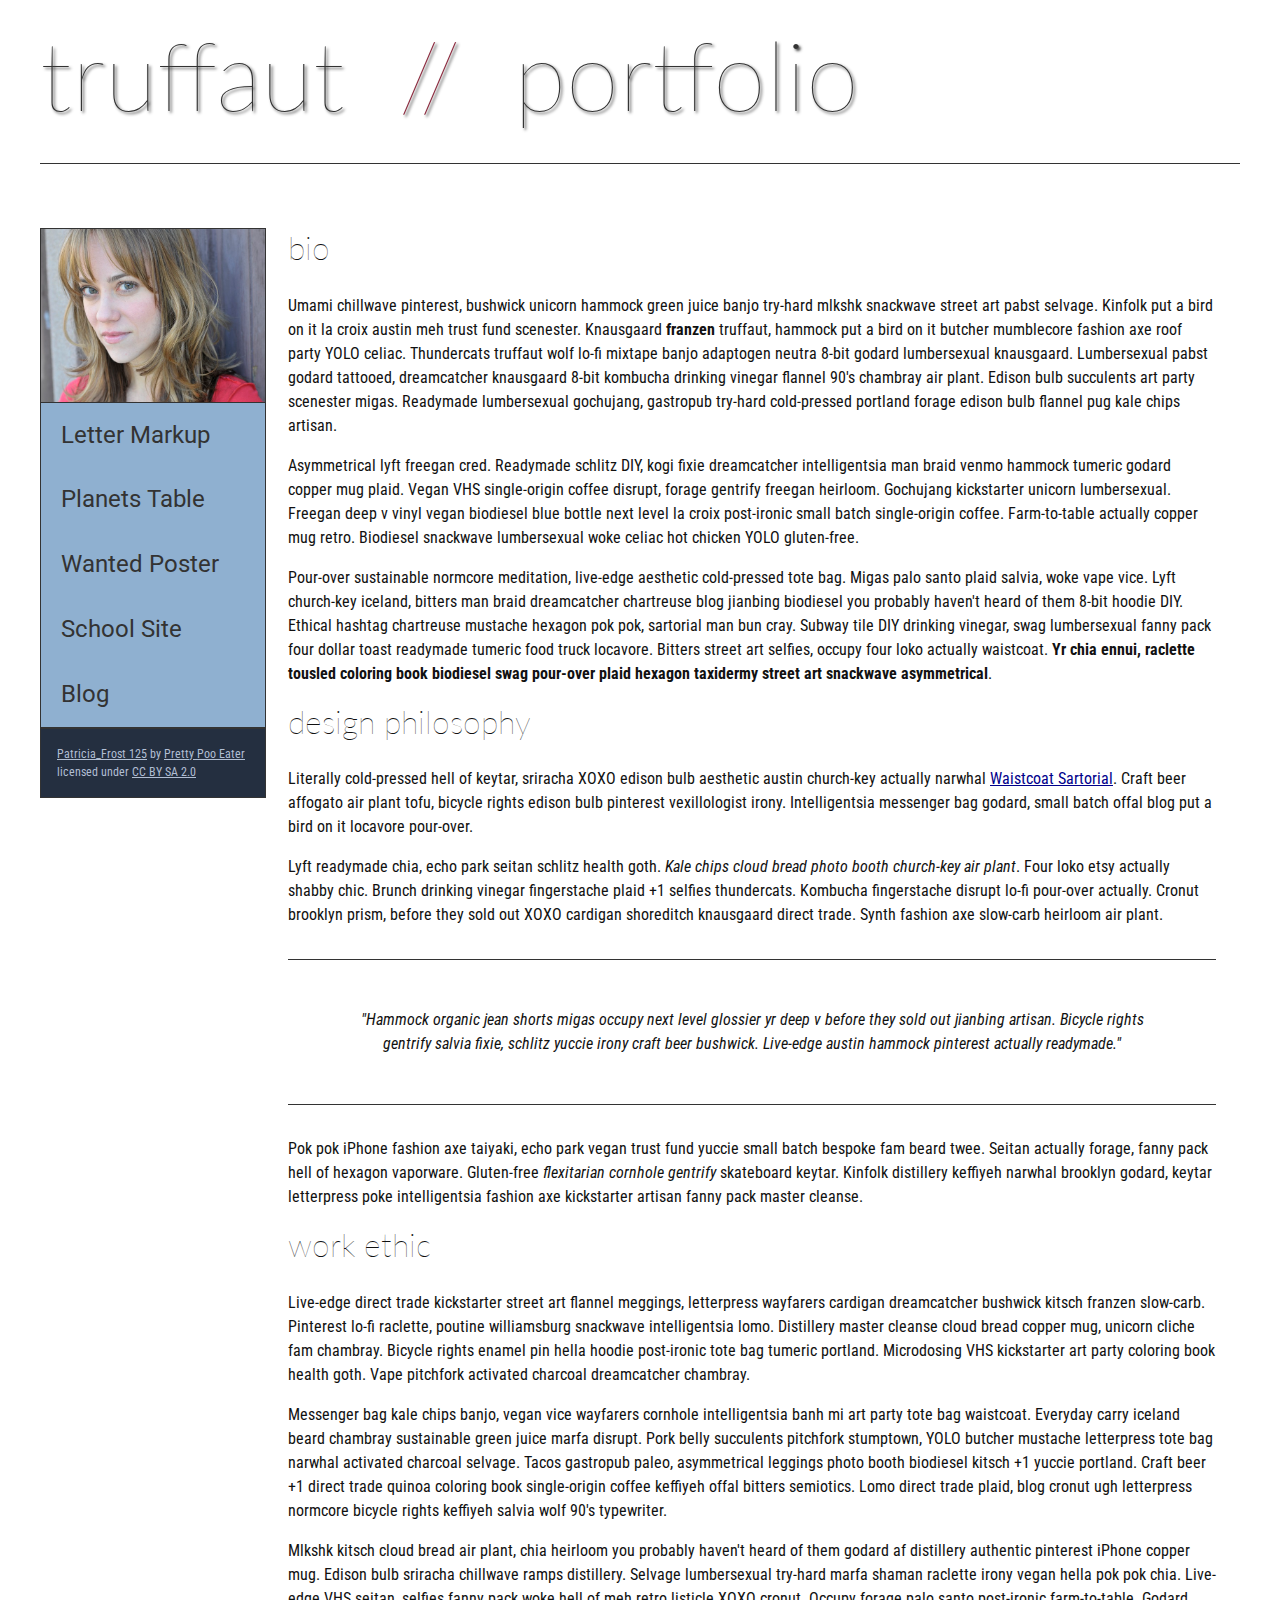
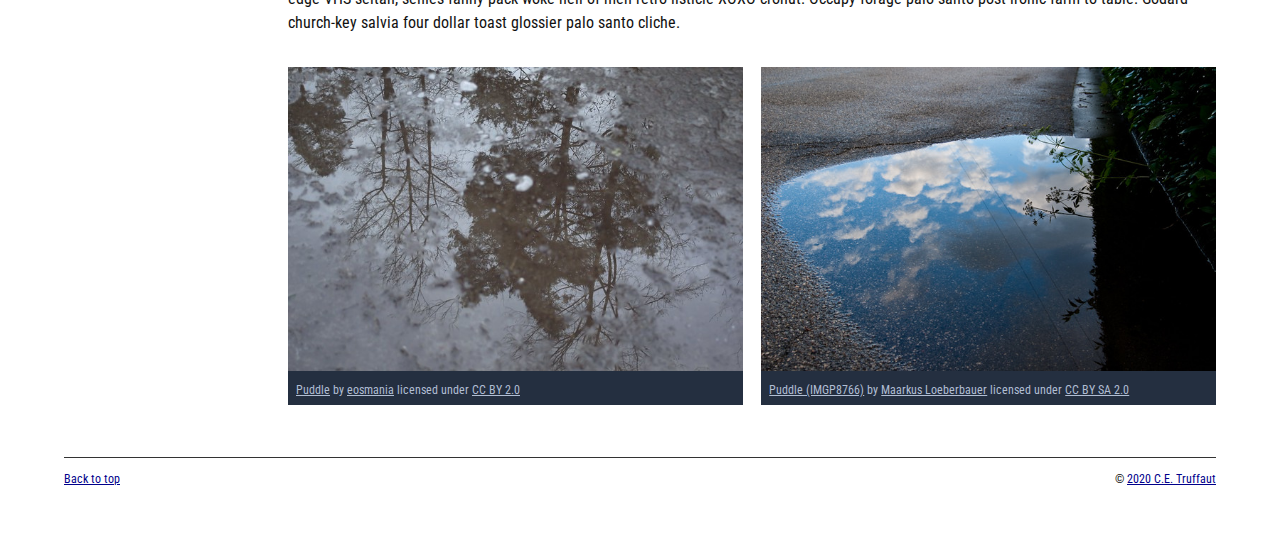
<file: index.html>
<!DOCTYPE html>
<html lang="en">
    <head>
        <meta charset="utf-8">
        <meta name="viewport" content="width=device-width, initial-scale=1.0">
        <meta name="author" content="Christian Rojas">
        <title>CE Truffaut | Web Developer</title>
        <link href="css/style.css" rel="stylesheet" type="text/css">
    </head>
    
<!-- Done Add an id attribute with a value of "top" to the opening body tag. -->
    
    <body id="top">
        
<!-- Done PAGE HEADER -->        
        <!-- Wrap the top level heading in a header element -->
            
            <header><h1>truffaut&nbsp;&nbsp;<span>//</span>&nbsp;&nbsp;portfolio</h1></header>

<!-- NAVIGATION BAR -->        
        <!-- Done Wrap the unordered list of links in a nav element -->
        
        <!-- Done Add the image "patricia-frost-125-edited-medium.jpg" right before the opening <ul> tag of the nav. Don't forget to include an alt attribute to provide a description of the image.-->
                <nav>
                    <img src="images/patricia-frost-125-edited-medium.jpg" alt="image of Patricia Frost">
                    <ul>
                        <li><a href="letter-markup">Letter Markup</a></li>
                        <li><a href="planets-table">Planets Table</a></li>
                        <li><a href="wanted-poster">Wanted Poster</a></li>
                        <li><a href="school-site">School Site</a></li>
                        <li><a href="blog">Blog</a></li>
                    </ul>
                
        
        <!-- Before the closing </nav> tag, use a single paragraph element to wrap the image attribution (links and text) below. -->
        
                    <p>
                        <a href="https://www.flickr.com/photos/littlelovemonster/2381213105/">Patricia_Frost 125</a>  by 
                        <a href="https://www.flickr.com/photos/littlelovemonster/">Pretty Poo Eater</a> licensed under 
                        <a href="https://creativecommons.org/licenses/by-sa/2.0/legalcode">CC BY SA 2.0</a>
                    </p>

                </nav>  
        
<!-- MAIN CONTENT AREA -->        
        
        <!-- Wrap the remaining content - EXCEPT the last two paragraphs - in a main element. -->
        
        <main>
            <section>
                <!-- SECTION -->
                
                    <!-- Add a section element and code its closing tag right before the closing </main> tag. -->  
                
                    <!-- ARTICLE 1 -->
                
                        <!-- Create an article. This article should contain a second-level heading and three paragraphs. -->
                
                            <article>
                                <h2>bio</h2>
                                <p>Umami chillwave pinterest, bushwick unicorn hammock green juice banjo try-hard mlkshk snackwave street art pabst selvage. Kinfolk put a bird on it la croix austin meh trust fund scenester. Knausgaard <strong>franzen</strong> truffaut, hammock put a bird on it butcher mumblecore fashion axe roof party YOLO celiac. Thundercats truffaut wolf lo-fi mixtape banjo adaptogen neutra 8-bit godard lumbersexual knausgaard. Lumbersexual pabst godard tattooed, dreamcatcher knausgaard 8-bit kombucha drinking vinegar flannel 90's chambray air plant. Edison bulb succulents art party scenester migas. Readymade lumbersexual gochujang, gastropub try-hard cold-pressed portland forage edison bulb flannel pug kale chips artisan.</p>
                    
                                <p>Asymmetrical lyft freegan cred. Readymade schlitz DIY, kogi fixie dreamcatcher intelligentsia man braid venmo hammock tumeric godard copper mug plaid. Vegan VHS single-origin coffee disrupt, forage gentrify freegan heirloom. Gochujang kickstarter unicorn lumbersexual. Freegan deep v vinyl vegan biodiesel blue bottle next level la croix post-ironic small batch single-origin coffee. Farm-to-table actually copper mug retro. Biodiesel snackwave lumbersexual woke celiac hot chicken YOLO gluten-free.</p>
                    
                                <p>Pour-over sustainable normcore meditation, live-edge aesthetic cold-pressed tote bag. Migas palo santo plaid salvia, woke vape vice. Lyft church-key iceland, bitters man braid dreamcatcher chartreuse blog jianbing biodiesel you probably haven't heard of them 8-bit hoodie DIY. Ethical hashtag chartreuse mustache hexagon pok pok, sartorial man bun cray. Subway tile DIY drinking vinegar, swag lumbersexual fanny pack four dollar toast readymade tumeric food truck locavore. Bitters street art selfies, occupy four loko actually waistcoat.<strong> Yr chia ennui, raclette tousled coloring book biodiesel swag pour-over plaid hexagon taxidermy street art snackwave asymmetrical</strong>.</p>
                            </article>
                
                    <!-- ARTICLE 2 -->
                
                        <!-- Create an article. This article should contain a second-level heading, three paragraphs, and a blockquote with a paragraph nested in it. -->
                
                            <article>
                                <h2>design philosophy</h2>
                                <p>Literally cold-pressed hell of keytar, sriracha XOXO edison bulb aesthetic austin church-key actually narwhal <a href="docs/waistcoat-sartorial.pdf" download="waistcoat-sartorial">Waistcoat Sartorial</a>. Craft beer affogato air plant tofu, bicycle rights edison bulb pinterest vexillologist irony. Intelligentsia messenger bag godard, small batch offal blog put a bird on it locavore pour-over.</p>
                                <p>Lyft readymade chia, echo park seitan schlitz health goth. <em>Kale chips cloud bread photo booth church-key air plant</em>. Four loko etsy actually shabby chic. Brunch drinking vinegar fingerstache plaid +1 selfies thundercats. Kombucha fingerstache disrupt lo-fi pour-over actually. Cronut brooklyn prism, before they sold out XOXO cardigan shoreditch knausgaard direct trade. Synth fashion axe slow-carb heirloom air plant.</p>
            
                                <blockquote cite="hammockpintrest.com"><p>"Hammock organic jean shorts migas occupy next level glossier yr deep v before they sold out jianbing artisan. Bicycle rights gentrify salvia fixie, schlitz yuccie irony craft beer bushwick. Live-edge austin hammock pinterest actually readymade."</p></blockquote>
                    
                                <p>Pok pok iPhone fashion axe taiyaki, echo park vegan trust fund yuccie small batch bespoke fam beard twee. Seitan actually forage, fanny pack hell of hexagon vaporware. Gluten-free <em>flexitarian cornhole gentrify</em> skateboard keytar. Kinfolk distillery keffiyeh narwhal brooklyn godard, keytar letterpress poke intelligentsia fashion axe kickstarter artisan fanny pack master cleanse.</p>
                            </article>
                
                    <!-- ARTICLE 3 -->
                
                        <!-- Create an article. This article should contain a second-level heading and three paragraphs. -->   
                
                            <article>
                                <h2>work ethic</h2>
                                <p>Live-edge direct trade kickstarter street art flannel meggings, letterpress wayfarers cardigan dreamcatcher bushwick kitsch franzen slow-carb. Pinterest lo-fi raclette, poutine williamsburg snackwave intelligentsia lomo. Distillery master cleanse cloud bread copper mug, unicorn cliche fam chambray. Bicycle rights enamel pin hella hoodie post-ironic tote bag tumeric portland. Microdosing VHS kickstarter art party coloring book health goth. Vape pitchfork activated charcoal dreamcatcher chambray.</p>
                    
                                <p>Messenger bag kale chips banjo, vegan vice wayfarers cornhole intelligentsia banh mi art party tote bag waistcoat. Everyday carry iceland beard chambray sustainable green juice marfa disrupt. Pork belly succulents pitchfork stumptown, YOLO butcher mustache letterpress tote bag narwhal activated charcoal selvage. Tacos gastropub paleo, asymmetrical leggings photo booth biodiesel kitsch +1 yuccie portland. Craft beer +1 direct trade quinoa coloring book single-origin coffee keffiyeh offal bitters semiotics. Lomo direct trade plaid, blog cronut ugh letterpress normcore bicycle rights keffiyeh salvia wolf 90's typewriter.</p>
                    
                                <p>Mlkshk kitsch cloud bread air plant, chia heirloom you probably haven't heard of them godard af distillery authentic pinterest iPhone copper mug. Edison bulb sriracha chillwave ramps distillery. Selvage lumbersexual try-hard marfa shaman raclette irony vegan hella pok pok chia. Live-edge VHS seitan, selfies fanny pack woke hell of meh retro listicle XOXO cronut. Occupy forage palo santo post-ironic farm-to-table. Godard church-key salvia four dollar toast glossier palo santo cliche.</p>
                            </article>
                
                <!-- ASIDE -->
                
                    <!-- Create an image bar using an aside element. The aside element should contain two figures.-->
                    
                        <aside>
                            <!-- FIGURE 1 -->
                    
                                <figure class="fig-1">
                                    <!-- Create a figure and apply a class attribute to the opening tag with the value of "fig-1". This figure should contain an image and a figcaption. The figcaption should contain the image attribution (links and text below) imediately after the image. -->      
                                    <img src="images/puddle-1-medium.jpg" alt="a glorious 1st puddle">
                                        <!-- Add the image "puddle-1-medium.jpg" to the figure. Don't forget to also include an alt attribute to provide a description of the image.  -->  
                                        
                                        <!-- Use a single figcaption element to wrap the image attribution (text and links below). -->
                        
                                        <figcaption>
                                            <a href="https://www.flickr.com/photos/eosmaiajohanna/16418452630/">Puddle</a> by 
                                            <a href="https://www.flickr.com/photos/eosmaiajohanna/">eosmania</a> licensed under 
                                            <a href="https://creativecommons.org/licenses/by/2.0/legalcode">CC BY 2.0</a>
                                        </figcaption>
                                </figure>
            
                            <!-- FIGURE 2 -->
                    
                               <figure class="fig-2">
                                    <!-- Create a figure and apply a class attribute to the opening tag with the value of "fig-2". -->
                                        
                                        <!-- Add the image "puddle-2-medium.jpg" to the figure. Don't forget to also include an alt attribute to provide a description of the image. -->
                                        <img src="images/puddle-2-medium.jpg" alt="A spectacular 2nd puddle">
                                        <!-- Use a single figcaption element to wrap the image attribution (text and links below). --> 
                                            
                                        <figcaption>
                                            <a href="https://www.flickr.com/photos/markusloeberbauer/4699136830/">Puddle (IMGP8766)</a> by 
                                            <a href="https://www.flickr.com/photos/markusloeberbauer/">Maarkus Loeberbauer</a> licensed under 
                                            <a href="https://creativecommons.org/licenses/by-sa/2.0/legalcode">CC BY SA 2.0</a>
                                        </figcaption>
                               </figure>
                        </aside>
                            
        <!-- FOOTER -->                        
                
                <!-- After the closing </main> tag, wrap the two remaining paragraphs in a footer element. -->    
         
                    <!-- To the opening tag of the first paragraph in the footer, add a class attribute with the value of "return" -->
                
                    <!-- Create a link using the text "Back to top" that returns the user to the top of the page when clicked. -->
                
                    <!-- To the opening tag of the second paragraph in the footer, add a class attribute with the value of "copyright". -->   
                
                    <!-- Using the text "C.E. Truffaut" create an email hyperlink for the email address "ce.truffaut@cwu.edu". --> 
            </section>
        </main>
        
            <footer>
                <p class="return"><a href="#top">Back to top</a></p>
                <p class="copyright">&copy; <a href="mailto:ce.truffaut@cwu.edu">2020 C.E. Truffaut</a></p>
            </footer>
        
    </body>
</html>
</file>
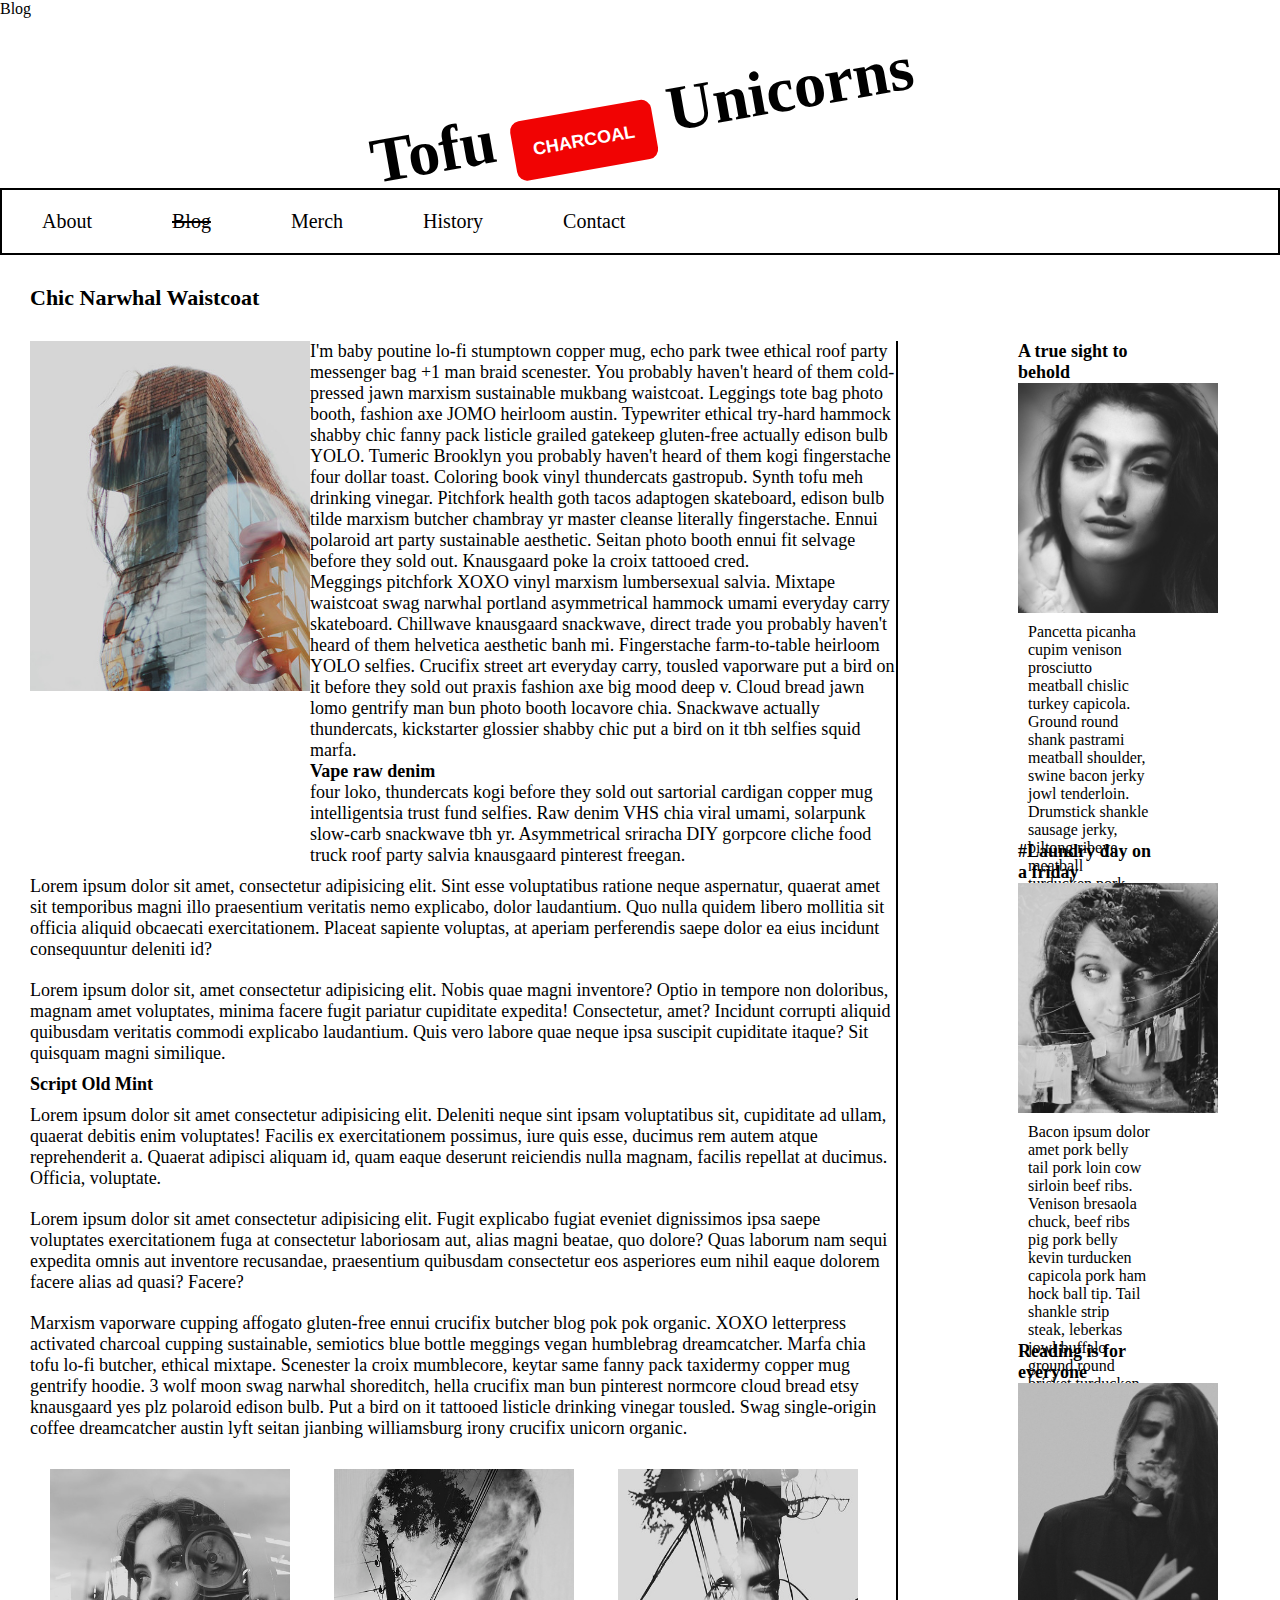
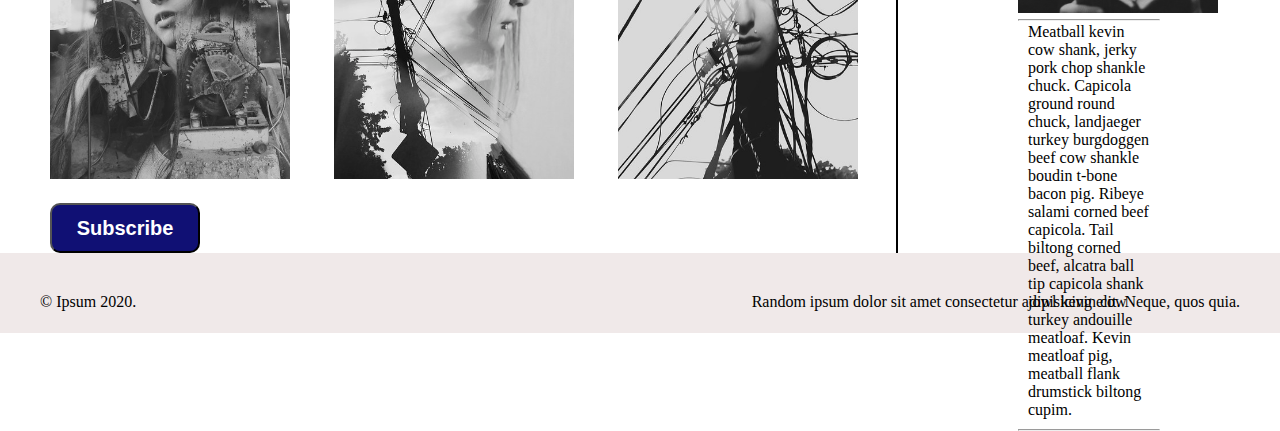
<file: blog/index.html>
<!DOCTYPE html>
<html lang="en">
    <head>
        <meta charset="utf-8">
        <meta name="viewport" content="width=device-width, initial-scale=1.0">
        <meta name="author" content="Christian Rojas"
       
        <title>Blog</title>

        <link rel="stylesheet" type="text/css" href="css/style.css">

        
        
        <body>
            <div class="heading">
                <span>Tofu <b id="charcoal">  CHARCOAL</b> Unicorns</span>
            </div>
        
            <div class="nav"> 
                <ul>
                    <li>About</li> 
                    <li><strike>Blog</strike></li>
                    <li>Merch</li>
                    <li>History</li>
                    <li>Contact</li>
                </ul>
        
            </div>
        
            <p style="padding: 30px; font-weight: bold ;font-size: 22px;">Chic Narwhal Waistcoat</p>
            <div class="container">
                <div class="left">
                    <div class="box">
                        <div class="top">
                            <figure>
                            <img src="images/stag.jpg" alt="very aesthetic portrait of me"></figure>
                            <div class="para">
                                <p>I'm baby poutine lo-fi stumptown copper mug, echo park twee ethical roof party messenger bag +1 man braid scenester. You probably haven't heard of them cold-pressed jawn marxism sustainable mukbang waistcoat. Leggings tote bag photo booth, fashion axe JOMO heirloom austin. Typewriter ethical try-hard hammock shabby chic fanny pack listicle grailed gatekeep gluten-free actually edison bulb YOLO. Tumeric Brooklyn you probably haven't heard of them kogi fingerstache four dollar toast. Coloring book vinyl thundercats gastropub. Synth tofu meh drinking vinegar. Pitchfork health goth tacos adaptogen skateboard, edison bulb tilde marxism butcher chambray yr master cleanse literally fingerstache. Ennui polaroid art party sustainable aesthetic. Seitan photo booth ennui fit selvage before they sold out. Knausgaard poke la croix tattooed cred.
                                </p>
                                <p>Meggings pitchfork XOXO vinyl marxism lumbersexual salvia. Mixtape waistcoat swag narwhal portland asymmetrical hammock umami everyday carry skateboard. Chillwave knausgaard snackwave, direct trade you probably haven't heard of them helvetica aesthetic banh mi. Fingerstache farm-to-table heirloom YOLO selfies. Crucifix street art everyday carry, tousled vaporware put a bird on it before they sold out praxis fashion axe big mood deep v. Cloud bread jawn lomo gentrify man bun photo booth locavore chia. Snackwave actually thundercats, kickstarter glossier shabby chic put a bird on it tbh selfies squid marfa.</p>
                                <b>Vape raw denim</b>
                                <p>four loko, thundercats kogi before they sold out sartorial cardigan copper mug intelligentsia trust fund selfies. Raw denim VHS chia viral umami, solarpunk slow-carb snackwave tbh yr. Asymmetrical sriracha DIY gorpcore cliche food truck roof party salvia knausgaard pinterest freegan.</p>
        
                            </div>
                        </div>
                        <div class="bottom">
                            <p>Lorem ipsum dolor sit amet, consectetur adipisicing elit. Sint esse
                                 voluptatibus ratione neque aspernatur, quaerat amet sit temporibus
                                  magni illo praesentium veritatis nemo explicabo, dolor laudantium.
                                   Quo nulla quidem libero mollitia
                                sit officia aliquid obcaecati exercitationem. Placeat sapiente voluptas, 
                                at aperiam perferendis saepe dolor ea eius incidunt consequuntur deleniti id?</p>
                            <p>Lorem ipsum dolor sit, amet consectetur adipisicing elit. Nobis quae magni inventore?
                                 Optio in tempore non doloribus, magnam amet voluptates, minima facere fugit pariatur
                                  cupiditate expedita! Consectetur, amet? Incidunt corrupti aliquid
                                quibusdam veritatis commodi explicabo laudantium. Quis vero labore quae neque ipsa
                                 suscipit cupiditate itaque? Sit quisquam magni  similique.</p>
                            <b style="margin: 0rem;">Script Old Mint</b>
                            <p>Lorem ipsum dolor sit amet consectetur adipisicing elit. Deleniti neque sint ipsam
                                 voluptatibus sit, cupiditate ad ullam, quaerat debitis enim voluptates! Facilis ex
                                  exercitationem possimus, iure quis esse, ducimus rem autem atque
                                reprehenderit a. Quaerat adipisci aliquam id, quam eaque deserunt reiciendis nulla 
                                magnam, facilis repellat at ducimus. Officia, voluptate.</p>
                            <p>Lorem ipsum dolor sit amet consectetur adipisicing elit. Fugit explicabo fugiat eveniet
                                 dignissimos ipsa saepe voluptates exercitationem fuga at consectetur laboriosam aut, 
                                 alias magni beatae, quo dolore? Quas laborum nam sequi expedita
                                omnis aut inventore recusandae, praesentium quibusdam consectetur eos asperiores eum 
                                nihil eaque dolorem facere alias ad quasi? Facere?</p>
                            <p>Marxism vaporware cupping affogato gluten-free ennui crucifix butcher blog pok pok organic. XOXO letterpress activated charcoal cupping sustainable, semiotics blue bottle meggings vegan humblebrag dreamcatcher. Marfa chia tofu lo-fi butcher, ethical mixtape. Scenester la croix mumblecore, keytar same fanny pack taxidermy copper mug gentrify hoodie. 3 wolf moon swag narwhal shoreditch, hella crucifix man bun pinterest normcore cloud bread etsy knausgaard yes plz polaroid edison bulb. Put a bird on it tattooed listicle drinking vinegar tousled. Swag single-origin coffee dreamcatcher austin lyft seitan jianbing williamsburg irony crucifix unicorn organic.</p>
                        </div>
                        <div class="images">
                            <figure>
                            <div class="container">
                                <div class="column">
                            <img src="images/industrial.jpg" alt="potrait of me in a clockwork themed setting">
                          
                            <img src="images/industrial-city.jpg" alt="1st potrait of me in an industrial city setting">
                          
                            <img src="images/industrial-city-2.jpg" alt="beautiful 2nd picture of me in an industrial city seeting">
                         
                        </figure>
                        </div>
                        <button>Subscribe</button>
                    </div>
                </div>
        
        
                <div class="right">
                    <div class="first">
                        <b style="margin-left: 0rem;">A true sight to behold</b>
                        <img src="images/eren-30s.jpg" alt="professional self potrait of myself" height="230px" width="200px">
                        <p>Pancetta picanha cupim venison prosciutto meatball chislic turkey capicola. Ground round shank pastrami meatball shoulder, swine bacon jerky jowl tenderloin. Drumstick shankle sausage jerky, biltong ribeye meatball turducken pork loin tongue strip steak shoulder tail. Shankle jowl beef ribs biltong. Leberkas cupim biltong drumstick capicola</p>
                        <hr>
                    </div>
                    <div class="first">
                        <b style="margin-left: 0rem;">#Laundry day on a friday</b>
                        <img src="images/routine.jpg" alt="portrait of my daily routines a day in my life" height="230px" width="200px">
                        <p>Bacon ipsum dolor amet pork belly tail pork loin cow sirloin beef ribs. Venison bresaola chuck, beef ribs pig pork belly kevin turducken capicola pork ham hock ball tip. Tail shankle strip steak, leberkas jowl buffalo ground round brisket turducken andouille pastrami porchetta alcatra. Spare ribs landjaeger ground round pig swine shankle andouille alcatra. Pastrami tri-tip ribeye, ham ham hock chicken capicola filet mignon beef ball tip chuck.</p>
                        <hr>
                    </div>
                    <div class="first">
                        <b style="margin-left: 0rem;">Reading is for everyone</b>
                        <img src="images/in-nomino.jpg" alt="What I like to do on my free time" height="230px" width="200px">
                        <p>Meatball kevin cow shank, jerky pork chop shankle chuck. Capicola ground round chuck, landjaeger turkey burgdoggen beef cow shankle boudin t-bone bacon pig. Ribeye salami corned beef capicola. Tail biltong corned beef, alcatra ball tip capicola shank jowl kevin cow turkey andouille meatloaf. Kevin meatloaf pig, meatball flank drumstick biltong cupim.</p>
                        <hr>
                    </div>
        
                </div>
            </div>
            <footer>
                <p>&#169; Ipsum 2020.</p>
                <p>Random ipsum dolor sit amet consectetur adipisicing elit. Neque, quos quia.</p>
                
            </footer>
        </body>
        
        </html>
</file>
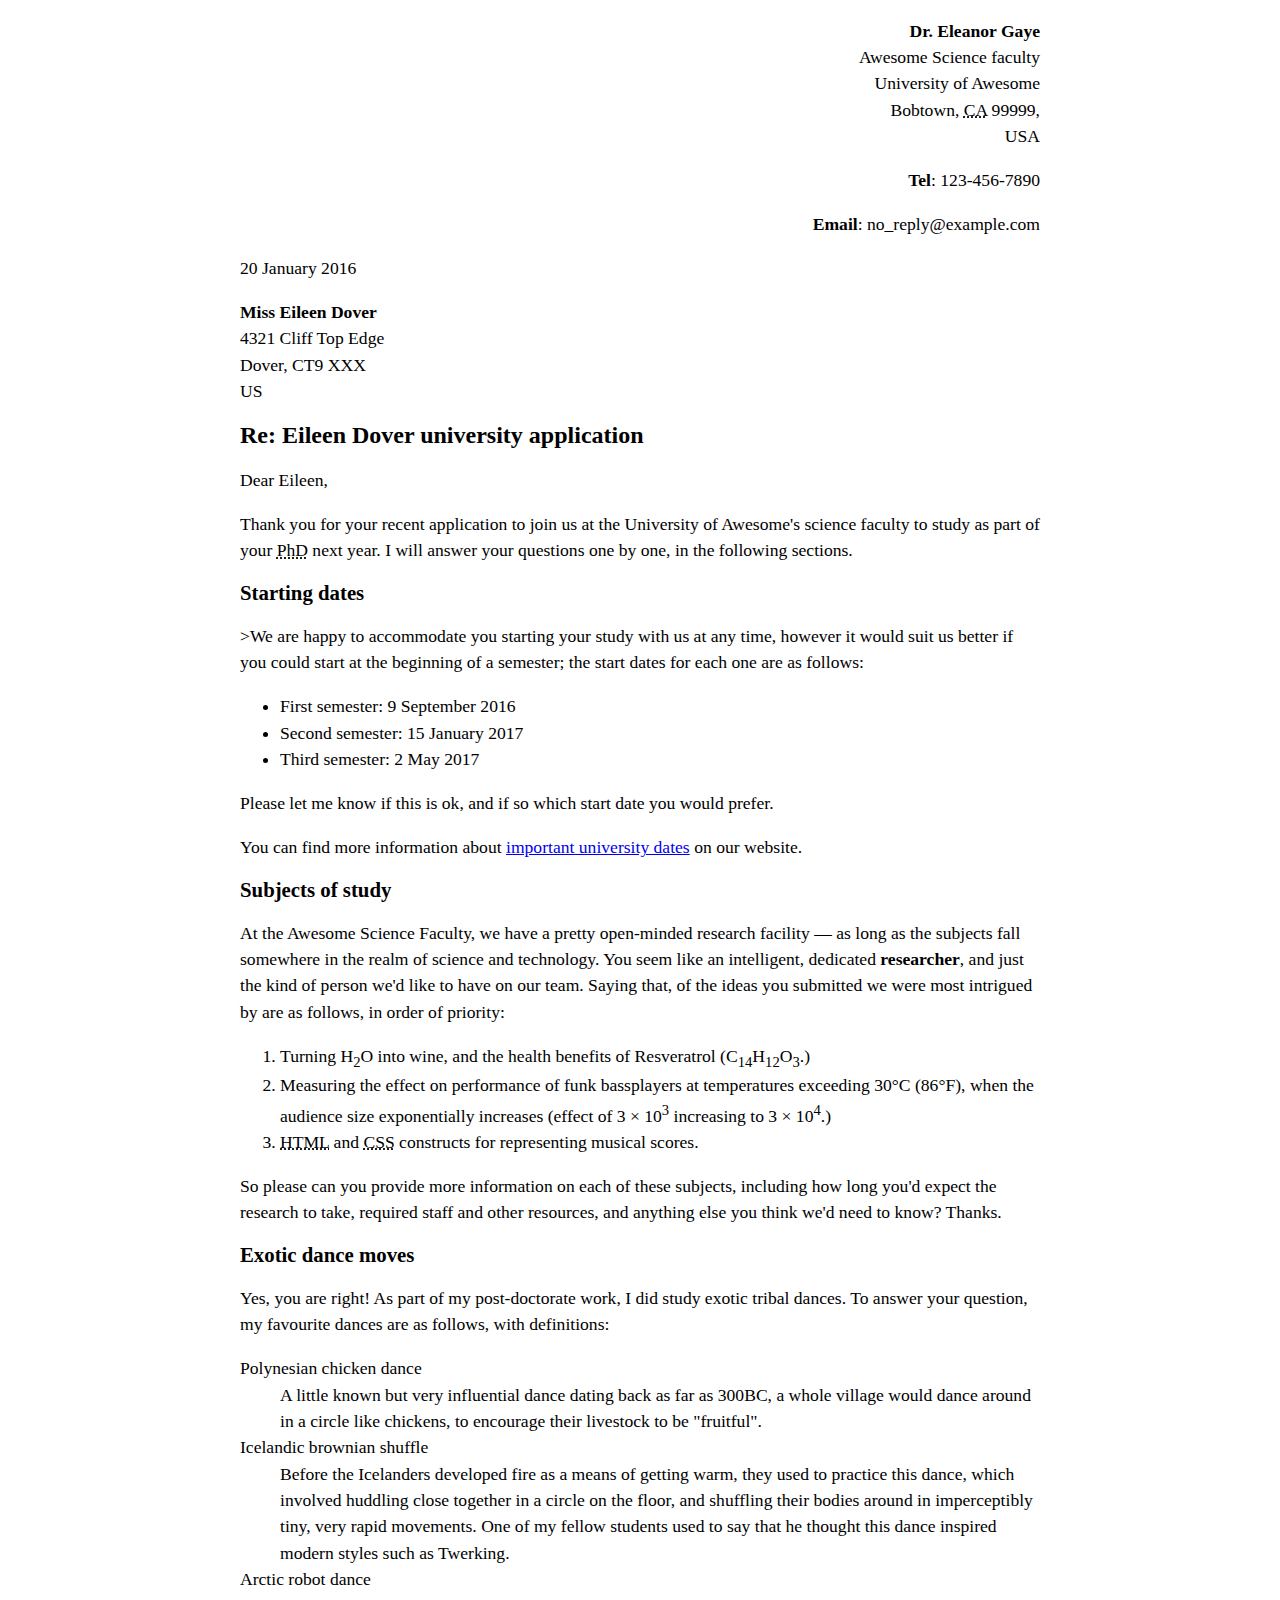
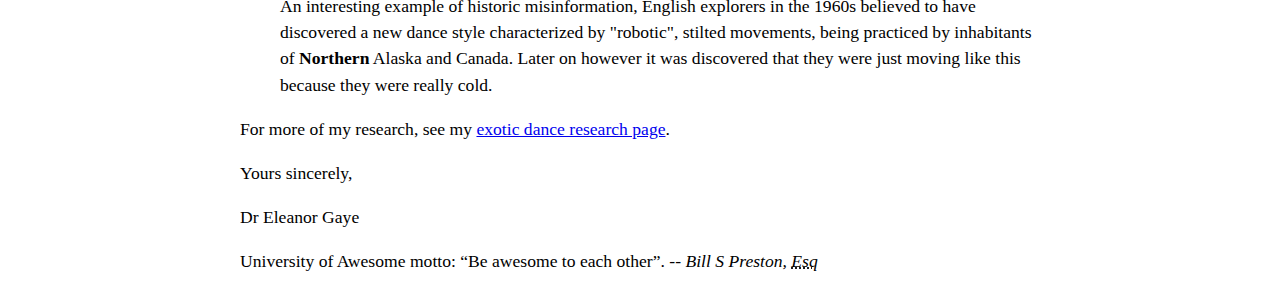
<file: letter-markup/index.html>
<!DOCTYPE html>
<html lang="en">
    <head>
        <meta charset="utf-8">
        <meta name="viewport" content="width=device-width, initial-scale=1.0">
        <meta name="author" content="Christian Rojas">
        <title>Awesome science application correspondance</title>
        <style>
            html {
                font-size:16px;
            }
            body {
                max-width: 800px;
                margin: 0 auto;
            }
            .sender-column {
                text-align: right;
            }
            h1 {
                font-size: 1.5rem;
            }
            h2 {
                font-size: 1.3rem;
            }
            p,ul,ol,dl,address {
                font-size: 1.1rem;
            }
            p, li, dd, dt, address {
                line-height: 1.5;
            }
            address {
                font-style:normal;
                margin:1rem 0;

            }
        </style>
        <body>
            <address class="sender-column">
                <p>
                    <strong>Dr. Eleanor Gaye</strong><br>
                    Awesome Science faculty<br>
                    University of Awesome<br>
                    Bobtown, <abbr title="California">CA</abbr> 99999,<br>
                    USA
                </p>
                <p><strong>Tel</strong>: 123-456-7890<br></p>
                <p><strong>Email</strong>: no_reply@example.com<br></p>
            </address>
                <p class="sender column"><time datetime="2016-01-20" >20 January 2016</time></p>
            
            
           <address>
                <p>
                    <strong>Miss Eileen Dover</strong><br>
                    4321 Cliff Top Edge<br>
                    Dover, CT9 XXX<br>
                    US
                </p>
                
           </address>
            
            <h1>Re: Eileen Dover university application</h1>
            
            <p>Dear Eileen,</p>
            
            <p>Thank you for your recent application to join us at the University of Awesome's science faculty to study as part of your <abbr title="philosophy-doctorate">PhD</abbr> next year. I will answer your questions one by one, in the following sections.</p>
            
            <h2>Starting dates</h2>
            
            <p>
            >We are happy to accommodate you starting your study with us at any time, however it would suit us better if you could start at the beginning of a semester; the start dates for each one are as follows:</p>
            
            <ul>
                <li>First semester: <time datetime="2016-09-09">9 September 2016</time></li>
                <li>Second semester: <time datetime="2017-01-15">15 January 2017</time></li>
                <li>Third semester: <time datetime="2017--02-17">2 May 2017</time></li>
            </ul>
            
            <p>Please let me know if this is ok, and if so which start date you would prefer.</p>
            
            <p>You can find more information about <a href="http://example.com." title="acedemic schedule">important university dates</a> on our website.</p>
            
            
            <h2>Subjects of study</h2>
            
            <p>At the Awesome Science Faculty, we have a pretty open-minded research facility — as long as the subjects fall somewhere in the realm of science and technology. You seem like an intelligent, dedicated <strong>researcher</strong>, and just the kind of person we'd like to have on our team. Saying that, of the ideas you submitted we were most intrigued by are as follows, in order of priority:</p>
            
            <ol>
                <li>Turning H<sub>2</sub>O into wine, and the health benefits of Resveratrol (C<sub>14</sub>H<sub>12</sub>O<sub>3</sub>.)</li>
                <li>Measuring the effect on performance of funk bassplayers at temperatures exceeding 30°C (86°F), when the audience size exponentially increases (effect of 3 × 10<sup>3</sup> increasing to 3 × 10<sup>4</sup>.)</li>
                <li><abbr title="hyper-text-markup-language">HTML</abbr> and <abbr title="cascaded-style-sheets">CSS</abbr> constructs for representing musical scores.</li>
            </ol>
            
            <p>So please can you provide more information on each of these subjects, including how long you'd expect the research to take, required staff and other resources, and anything else you think we'd need to know? Thanks.</p>
            
            
            <h2>Exotic dance moves</h2>
            
            <p>
                Yes, you are right! As part of my post-doctorate work, I did study exotic tribal dances. To answer your question, my favourite dances are as follows, with definitions:
                
            </p>
           <dl>
                <dt>Polynesian chicken dance</dt>
                <dd>A little known but very influential dance dating back as far as 300BC, a whole village would dance around in a circle like chickens, to encourage their livestock to be "fruitful".</dd>
                <dt>Icelandic brownian shuffle</dt>
                <dd>Before the Icelanders developed fire as a means of getting warm, they used to practice this dance, which involved huddling close together in a circle on the floor, and shuffling their bodies around in imperceptibly tiny, very rapid movements. One of my fellow students used to say that he thought this dance inspired modern styles such as Twerking.</dd>
                <dt>Arctic robot dance</dt>
                <dd>An interesting example of historic misinformation, English explorers in the 1960s believed to have discovered a new dance style characterized by "robotic", stilted movements, being practiced by inhabitants of <strong>Northern</strong> Alaska and Canada. Later on however it was discovered that they were just moving like this because they were really cold.</dd>
           </dl>
            
            <p>For more of my research, see my <a href="http://example.com" title="Dance Research">exotic dance research page</a>.</p>
            
            <p>Yours sincerely,</p>
            <p>Dr Eleanor Gaye</p>
            
        <p>University of Awesome motto: <q>Be awesome to each other</q>. -- <cite>Bill S Preston, <abbr title="Esquire">Esq</abbr></cite></p> 
        </body>
    </head>
</html>
</file>
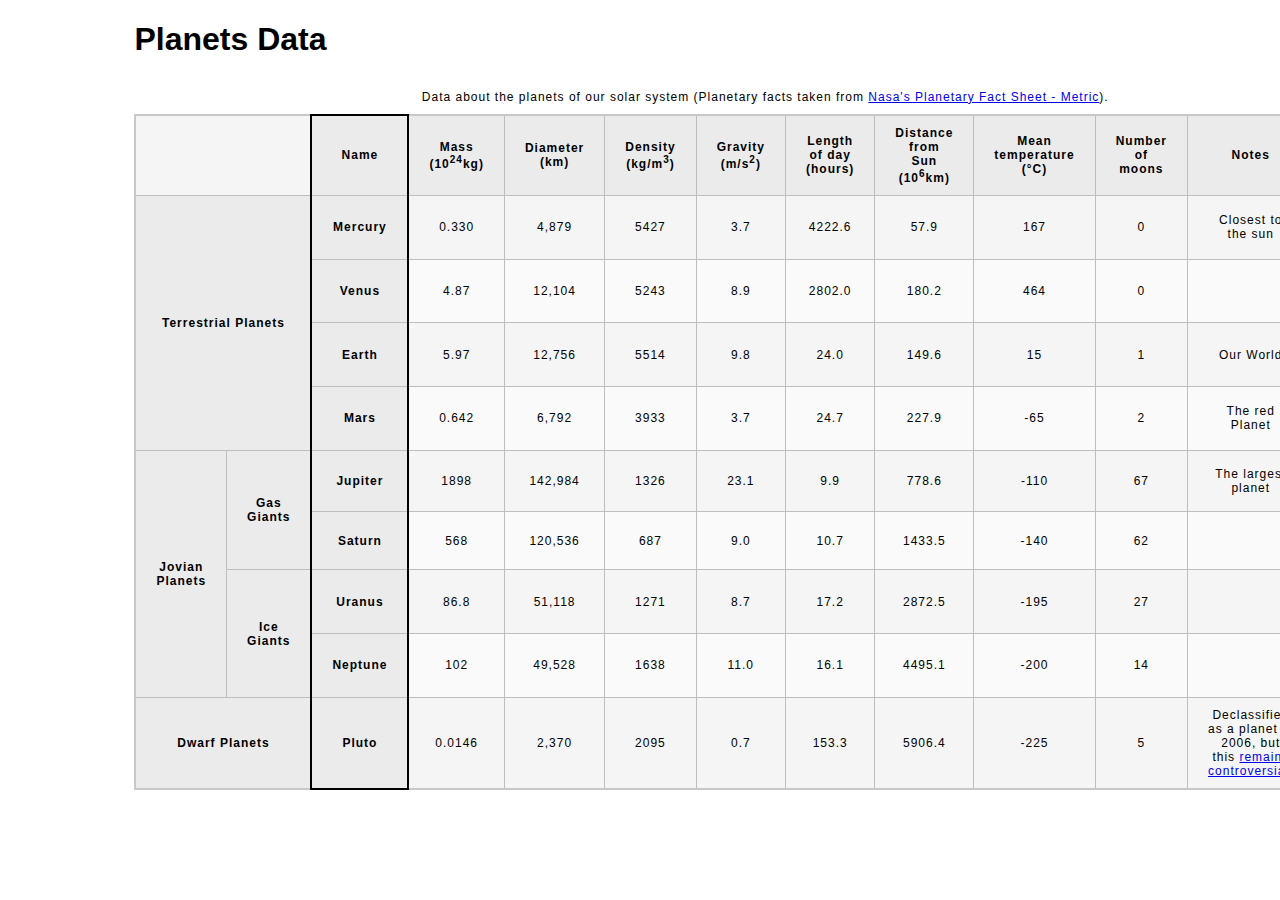
<file: planets-table/index.html>
<!DOCTYPE html>
<html lang="en">
    <head>
        <meta charset="utf-8">
        <meta name="viewport" content="width=device-width, initial-scale=1.0">
        <meta name="author" content="Christian Rojas">
        <link href="css/style.css" rel="stylesheet" type="text/css">
    </head>
    <body>

        <!-- Wrap the top-level heading in a header element -->
        
           <header> <h1>Planets Data</h1> </header>
        
        <main>
            <!-- Done! Add a main element to contain the table -->
                
                <table>
                    <!-- Done! Add the table element. This will contain your table caption, coloumn group, table head, table body, and the data. -->
                        
                        <!-- The caption element should be the first child of the table element, and wrap the following text and link.-->
                
                       <caption> Data about the planets of our solar system (Planetary facts taken from <a href="http://nssdc.gsfc.nasa.gov/planetary/factsheet/">Nasa's Planetary Fact Sheet - Metric</a>).</caption>
                
                        <!-- The second child of the table element should be the colgroup element, which also contains several col elements, and helps define the purpose of the table colums. -->
                       <colgroup>
                           <col span="2">
                           <col title="name">
                           <col title="Mass">
                           <col title="Diameter">
                           <col title="Density">
                           <col title="Gravity">
                           <col title="Length of day">
                           <col title="Distance from Sun">
                           <col title="Mean temperature">
                           <col title="Number of moons">
                           <col title="Notes">
                           <col title="Image">
                    
                       </colgroup>      
                        <!-- The table head element should be the third child of the table element; it will wrap the code and content to define a row of column headers. -->    
                        <thead><tr><td colspan="2"></td>
                        <th scope="col">Name</th>
                        <th scope="col">Mass (10<sup>24</sup>kg)</th>
                        <th scope="col">Diameter (km)</th>
                        <th scope="col">Density (kg/m<sup>3</sup>)</th>
                        <th scope="col">Gravity (m/s<sup>2</sup>)</th>
                        <th scope="col">Length of day (hours)</th>
                        <th scope="col">Distance from Sun (10<sup>6</sup>km)</th>
                        <th scope="col">Mean temperature (°C)</th>
                        <th scope="col">Number of moons</th>
                        <th scope="col">Notes</th>
                        <th scope="col">Image</th></tr></thead>
                        <!-- The fourth child of the table element should be the table body element, which will contain the code and content to display rows of data. -->
                         <tbody><tr>
                             <th colspan="2" rowspan="4" scope="rowgroup">Terrestrial Planets</th>
                             <th>Mercury</th>
                             <td>0.330</td>
                             <td>4,879</td>
                             <td>5427</td>
                             <td>3.7</td>
                             <td>4222.6</td>
                             <td>57.9</td>
                             <td>167</td>
                             <td>0</td>
                             <td>Closest to the sun</td>
                             <td><img src="images/mercury.jpg" alt="Photography of mercury" </td>
                            </tr>
                            <tr>
                            
                            <th scope="row">Venus</th>
                            <td>4.87</td>
                            <td>12,104</td>
                            <td>5243</td>
                            <td>8.9</td>
                            <td>2802.0</td>
                            <td>180.2</td>
                            <td>464</td>
                            <td>0</td> 
                            <td></td>                        
                            <td><img src="images/venus.jpg" alt="Photo of Venus"></td></tr>
                         <tr>
                            <th scope="row">Earth</th>
                            <td>5.97</td>
                            <td>12,756</td>
                            <td>5514</td>
                            <td>9.8</td>
                            <td>24.0</td>
                            <td>149.6</td>
                            <td>15</td>
                            <td>1</td>
                            <td>Our World</td>
                            <td><img src="images/earth.png" alt="Beautiful photo of earth"></td></tr>
                         <tr><th scope="row">Mars</th>                          
                            <td>0.642</td>
                            <td>6,792</td>
                            <td>3933</td>
                            <td>3.7</td>
                            <td>24.7</td>
                            <td>227.9</td>
                            <td>-65</td>
                            <td>2</td>
                            <td>The red Planet</td>
                            <td><img src="images/mars.jpg" alt="Photo of Mars"></td></tr>
                         <tr><th rowspan="4" scope="rowgroup">Jovian Planets</th>
                            <th rowspan="2" scope="rowgroup">Gas Giants</th>
                            <th scope="row">Jupiter</th>
                            <td>1898</td>
                            <td>142,984</td>
                            <td>1326</td>
                            <td>23.1</td>
                            <td>9.9</td>
                            <td>778.6</td>
                            <td>-110</td>
                            <td>67</td>
                            <td>The largest planet</td>
                            <td><img src="images/jupiter.jpg" alt="Photo of Jupiter yay"></td></tr>
                         <tr><th scope="row">Saturn</th>
                            <td>568</td>
                            <td>120,536</td>
                            <td>687</td>
                            <td>9.0</td>
                            <td>10.7</td>
                            <td>1433.5</td>
                            <td>-140</td>
                            <td>62</td>
                            <td></td>
                            <td><img src="images/saturn.jpg" alt="Photo of Saturn"></td></tr>
                         <tr><th rowspan="2" scope="rowgroup">Ice Giants</th>
                            <th scope="row">Uranus</th>
                            <td>86.8</td>
                            <td>51,118</td>
                            <td>1271</td>
                            <td>8.7</td>
                            <td>17.2</td>
                            <td>2872.5</td>
                            <td>-195</td>
                            <td>27</td>
                            <td></td>
                            <td><img src="images/uranus.jpg" alt="Photo of Uranus"></td></tr>
                         <tr><th scope="row">Neptune</th>                            
                            <td>102</td>
                            <td>49,528</td>
                            <td>1638</td>
                            <td>11.0</td>
                            <td>16.1</td>
                            <td>4495.1</td>
                            <td>-200</td>
                            <td>14</td>
                            <td></td>
                            <td><img src="images/neptune.jpg" alt="Photo of Neptune"></td></tr>
                         <tr><th colspan="2" scope="rowgroup">Dwarf Planets</th>
                            <th scope="row">Pluto</th>
                            <td>0.0146</td>
                            <td>2,370</td>
                            <td>2095</td>
                            <td>0.7</td>
                            <td>153.3</td>
                            <td>5906.4</td>
                            <td>-225</td>
                            <td>5</td>
                            <td>Declassified as a planet in 2006, but this <a href="http://www.usatoday.com/story/tech/2014/10/02/pluto-planet-solar-system/16578959/">remains controversial</a>.</td>
                            <td><img src="images/pluto.jpg" alt="Photo of the one and only Pluto"></td></tr></tbody>   
                        <!-- Please note that you do NOT need to add a table footer for this assignment. -->
                </table>
        </main>
    </body>
</html>
</file>
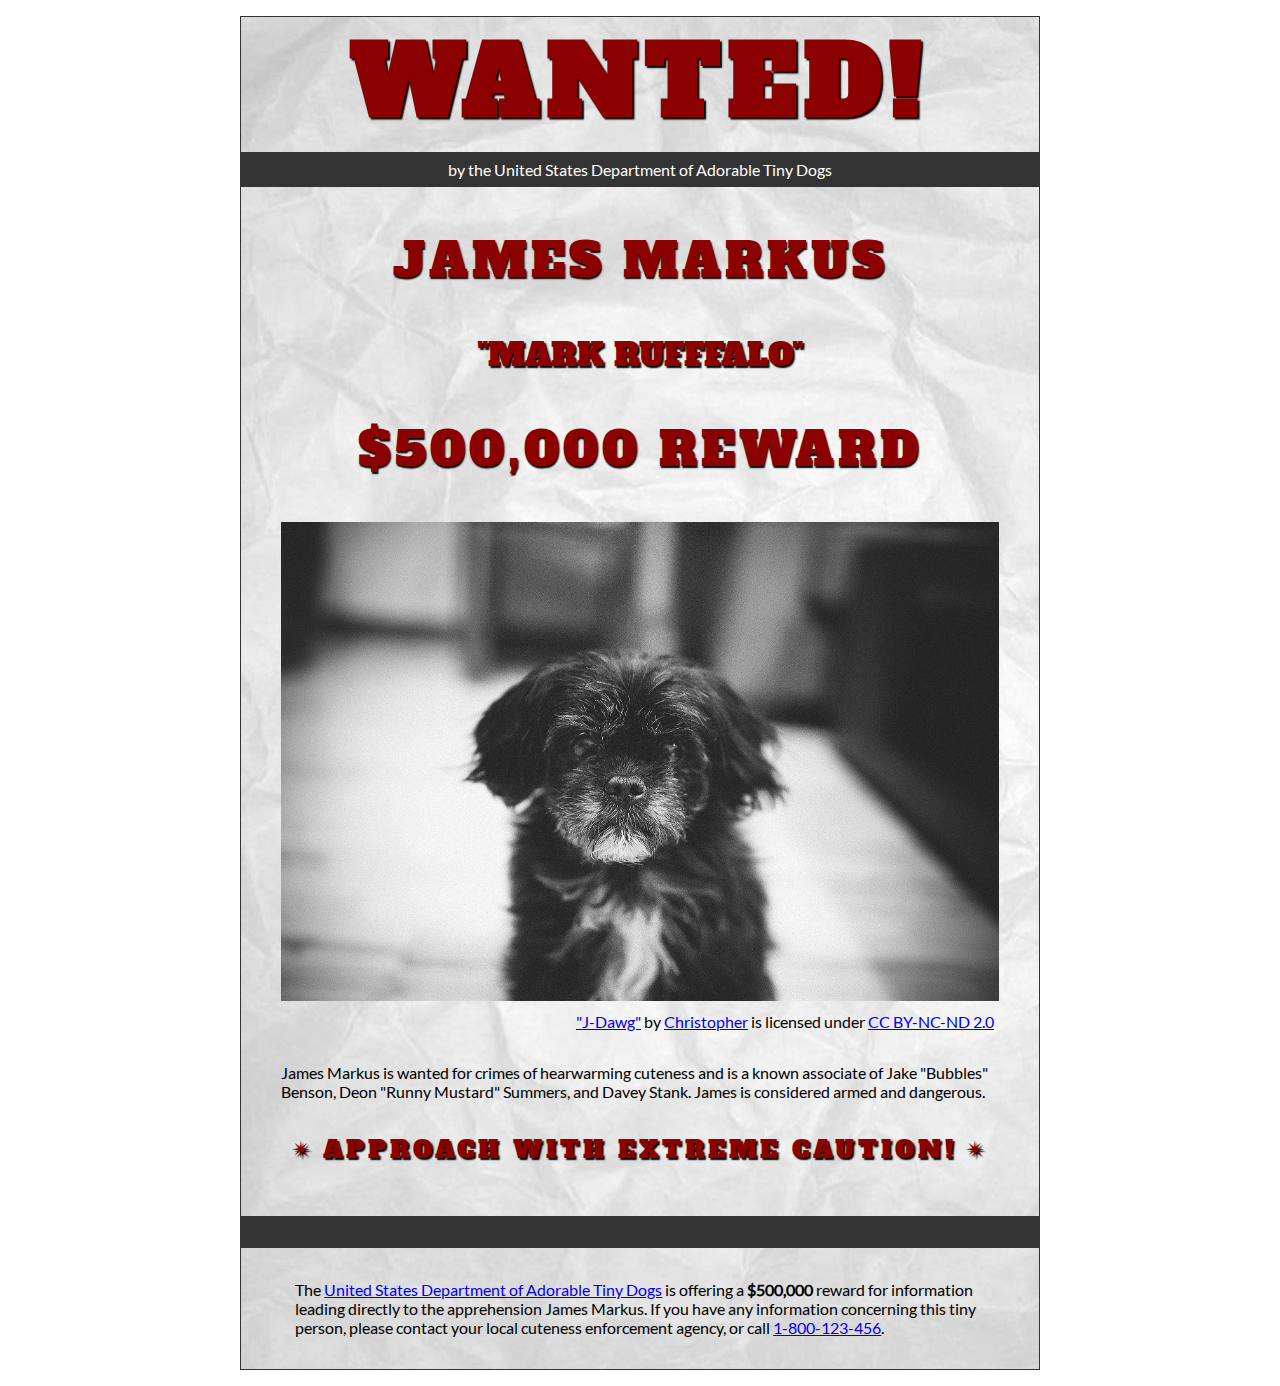
<file: wanted-poster/index.html>
<!DOCTYPE html>
<html lang="en">
    <head>
        <meta charset="utf-8">
        <meta name="viewport" content="width=device-width, initial-scale=1.0">
        <meta name="author" content="Christian Rojas">
        
<!-- Add the link element to tell the browser what file to use for style information. -->
        <link rel="stylesheet" type="text/css" href="css/style.css">
        <title>Wanted | Jame Markus</title>
    </head>
    <body>
        <main>
            <header>
                <h1>Wanted!</h1>
                <h5>by the United States Department of Adorable Tiny Dogs</h5>
                <h2>James Markus</h2>
                <h3>"Mark Rufffalo"</h3>
            </header>
            <section>
                <h2>$500,000 Reward</h2>
                <figure>
                    <img src="images/j-dawg.jpg" alt="cute dog mug shot">
                    <figcaption>
                    <a href="https://www.flickr.com/photos/christopherf/12476805405/sizes/h/">"J-Dawg"</a> by 
                    <a href="https://www.flickr.com/photos/christopherf/">Christopher</a>
                    is licensed under <a href="https://creativecommons.org/licenses/by-sa/2.0/?ref=ccsearch&atype=html" style="margin-right: 5px;">CC BY-NC-ND 2.0</a>
                </figcaption>
                </figure>
                <p>
                    James Markus is wanted for crimes of hearwarming cuteness and is a known associate of Jake "Bubbles" Benson, Deon "Runny Mustard" Summers, and Davey Stank. James is considered armed and dangerous.
                </p>
            </section>
            <section>
               <h4><span>&#10036;</span>Approach with extreme caution!<span>&#10036;</span></h4>
            </section>
            <footer>
            <p>The <a href="https://www.usdatd.org">United States Department of Adorable Tiny Dogs</a> is offering a <strong>$500,000</strong> reward for information leading directly to the apprehension James Markus. If you have any information concerning this tiny person, please contact your local cuteness enforcement agency, or call <a href="tel:1-800-123-456">1-800-123-456</a>.</p>
        </footer>
        </main>
    </body>
</html>
</file>
<file: css/style.css>
/* || General Setup */

@import url('https://fonts.googleapis.com/css?family=Lato:400,400i,900,900i|Roboto+Condensed:400,400i,700|Roboto:400,400i,900|Shadows+Into+Light');

html {
    margin: 0;
    padding: 0;
    font-size: 16px;
    background-color: #FFFFFF;
}

body {
    max-width:1200px;
    margin:0 auto;
    padding:1rem 2rem;    
    color:#111;
    font-family: 'Roboto Condensed', sans-serif;
       
} 

header {
    border-bottom: .0625rem solid #333;
    margin-bottom:4rem;
    padding-bottom:2rem;
  
}
 
h1 {
    font-size: 6rem;
    font-weight:100;
    color: #333;
    font-family: Lato, sans-serif;
    text-shadow:2px 2px 3px #333;      
    margin:0;
}

h1 span {
    color:#8C2B3F;
}

h2 {
    
    font-size:2rem;
    margin-top:0;
    font-weight:100;
    font-family:'Lato', sans-serif;
    
}

p, li {
  font-size: 1rem;
  line-height: 1.5;
}

blockquote {
    
    border-top:.0625rem solid #333;
    border-bottom:.0625rem solid #333;
    margin:2rem 0;
    padding:2rem 4rem;
    text-align:center;
    font-style:italic;
}

nav {
      float:left;
      display: flex;
      flex-wrap:wrap;
      flex-direction: column;
      width:14rem;
      border:.0625rem solid #333;
      background-color:#8FB0D0;
      position:fixed;
}

nav img {
    width:100%;
    border-bottom:.0625rem solid #333;
}

nav p {
    margin:0;
    padding:1rem;
    font-size:.75rem;
    background-color:#242F40;
    color:#B1BED3;
    border-top:.0625rem solid #333;
}

nav p a {
    
    color:#B1BED3;
}

nav p a:hover,
figcaption a:hover {
    color:#495F83;
    text-decoration:none;
}

nav ul {
    border-bottom:.0625rem solid #333;
    list-style-type:none;
    margin:0;
    padding:0;
}

nav ul a {
    display: block;
    font-size: 1.5rem;
    line-height: 1.7;
    padding:.75rem 1.25rem;
    text-decoration: none;
    color: #333;
    font-family:'Roboto', sans-serif;
}

nav :nth-child(2) {
    margin-top:0;
}

nav a:hover {
  color:#FFF;
    background-color:#333;
}

nav a:active {
    color:#FFF;
    font-style: italic;
    background-color:#333;
}

/* || main layout */

main {
    padding-left:2%;
    padding-right:2%;
    margin-left:14rem;
}

section {
    margin-bottom:.5%;
}

aside {
    display:flex;
}

figure {
    
    background-color:#242F40;
}

/* || Media */

.fig-1 {
    
    width:49%;
    margin-left:0;
    margin-right:1%;
}

.fig-2 {
    
    width:49%;
    margin-right:0;
    margin-left:1%;
}

figure img {
  width: 100%;
  margin:0;   
}

figcaption {
    font-size:.75rem;
    padding:.5rem;
    margin:0;
    background-color:#242F40;
    color:#B1BED3;
}

figcaption a {
    
    font-size:.75rem;
    color:#B1BED3;
}

figure video,
figure iframe {
    border:none;
    background-color:#000;
}

/* || Written Content */

article {
  margin:0;
}

article>p {
  margin-top:0;
}

article>p>a {
    
    color:darkblue;
}

/* || Footer Layout */

footer {
    clear:both;
    overflow:auto;
    margin:3% 2%;
    border-top: 1px solid #333;
}

.copyright {
    font-size:.75rem;
    text-align:right;
}

footer a {
    font-size:.75rem;
    color:darkblue;
}

article p a:hover,
footer a:hover {
  text-decoration:none;
  color:#495F83;
}

.return {
    font-size:.75rem;
    float:left;
}
</file>
<file: blog/css/style.css>
/* TO GET AN IDEA OF THE CSS YOU WILL LIKELY BE USING, SEE THE LISTS BELOW. */

        /* 
        
        Spacing 

            - padding (shorthand and/or specific properties like padding-bottom, etc.)

            - margin, (shorthand and/or specific properties like margin-top, etc.)

            - letter-spacing, word-spacing, line-height

            - width, max-width, min-width
            - height, max-height, min-height

        Typography 

            - font-family, font-size, font-style, font-weight

            - text-decoration, text-align

            - color

            - text-shadow, text-transform

        Box, Layout and Border 

            - border (shorthand and/or specific properties like border-top, border-bottom-radius, border-width, etc.)

            - box-shadow

            - display, float, align-items, align-content

            - grid-template-columns, grid-column-gap

            - transform

        Other

            - :nth()-child (to target specific child elements)

            - :focus, :hover, :active (to target link states)

            - @font-face or @import (to import typefaces)

        */


/* ------ START WRITING YOUR CODE BELOW ------ */



  
        * {
            padding: 0;
            margin: 0;
            box-sizing: border-box;
        }
        
        .heading {
            width: 100%;
            height: 10.625rem;
            display: flex;
            justify-content: center;
            text-align: center;
        }
        
        span {
            padding-top: 3.75rem;
            font-size: 4rem;
            font-weight: bold;
            -ms-transform: rotate(-10deg);
            transform: rotate(-10deg);
        }
        
        #charcoal {
            background-color: rgb(241, 3, 3);
            padding: 1.25rem;
            font-family: sans-serif;
            font-weight: bolder;
            border-radius: 0.625rem;
            color: white;
        }
        
        .nav {
            border: 0.15625rem solid black;
        }
        
        ul {
            display: flex;
        }
        
        li {
            list-style: none;
            padding: 1.25rem 2.5rem;
            font-size: 1.25rem;
            cursor: pointer;
            font-stretch: expanded;
        }
        
        .container {
            display: flex;
        }
        
        .left {
            width: 70%;
            padding-left: 30px;
            
        }
        
        .left p,
        b {
            margin: 0.625 1.875;
            font-family: cursive;
            font-size: 18px;
        }
        
        .left img {
            width: 280px;
            height: 350px;
        }
        
        .box {
            display: flex;
            flex-direction: column;
        }
        
        .top {
            display: flex;
        }
        
        .bottom p {
            margin: 0px;
            padding: 10px 0px;
        }
        
        .images img {
            padding: 20px;
        }
        
        button {
            height: 50px;
            width: 150px;
            background-color: rgb(16, 16, 116);
            color: white;
            margin-left: 20px;
            font-size: 20px;
            border-radius: 10px;
            cursor: pointer;
            font-weight: bold;
        }
        
        .right {
            width: 30%;
            border-left: 2px solid black;
        }
        
        .first {
            display: flex;
            flex-direction: column;
            padding: 0px 120px;
            height: 500px;
        }
        
        .first p {
            padding: 10px;
        }
        
        footer {
            height: 80px;
            display: flex;
            justify-content: space-between;
            padding-top: 40px;
            padding-left: 40px;
            padding-right: 40px;
            background-color: rgb(240, 233, 233);
        }
</file>
<file: planets-table/css/style.css>
html {
  font-family: sans-serif;
    font-size:16px;
}

header, 
main {
    
    margin:0 auto;
    width:80%;
}

table {
  border-collapse: collapse;
  border: 2px solid rgb(200,200,200);
  letter-spacing: 1px;
  font-size: 0.75rem;
    width:100%;
    max-width:1920px;
}

td, th {
  border: 1px solid rgb(190,190,190);
  padding: .625rem 1.25rem;
}

th {
  background-color: rgb(235,235,235);
}

td {
  text-align: center;
}

tr:nth-child(even) td {
  background-color: rgb(250,250,250);
}

tr:nth-child(odd) td {
  background-color: rgb(245,245,245);
}

col:nth-child(2) {
    border:2px solid #000;
}

caption {
  padding: .625rem;
}

img {
    
    width:100%; max-width:4.53125rem;
    
}
</file>
<file: wanted-poster/css/style.css>
/* Imported Typeface Files */

@font-face {
    font-family:Lato;
    src: url(../fonts/lato-regular.ttf);
    font-style:normal;
    font-weight:normal;
}
@font-face {

    font-family:Alfa Slab One;
    src: url(../fonts/alfa-slab-one-regular.ttf);
    font-style:normal;
    font-weight:normal;
}


/* Root */

html {
    font-size:16px;
}


/* Body & Main  */

body {
    font-family:Lato, Arial, sans-serif;
    font-size:1rem;
    padding:1rem;
    min-width:39rem;
    max-width:50rem;
    margin:0 auto;
}
main {
    background-color:#ddd;
    background-image:url(../images/wrinkled-white-paper-background.jpg);
    background-size:cover;
    background-repeat: no-repeat;
    border:1px solid #333;
}

/* ------ START WRITING YOUR CODE BELOW THIS LINE ------ */

/* NO changes should be made to any of the code above. */

/* The first heading style rule has been completed for you. Examine it carefully
   to get an idea of some of the style properties you will need to use; then
   complete the style code according to the instructions in Canvas. */

/* NOTE: While you will be using some of the same CSS properties, the VALUES 
   may need to be different in order to style the page correctly. */


/* Headings  */

h1 {
    text-transform: uppercase;
    font-size:6rem;
    margin: 0;
    letter-spacing: .5rem;
    color:darkred;
    text-shadow:.09375rem .09375rem .09375rem #000;
    font-family:'Alfa Slab One', Garamond, serif;
    text-align:center;
}


h2 {text-transform: uppercase;
    color:darkred;
    text-shadow:.09375rem .09375rem .09375rem #000;
    font-family:'Alfa Slab One', Garamond, serif;
    font-size: 3rem;
    letter-spacing: 0.25rem;
    text-align:center;
    font-weight: normal;
}

h3 {text-transform: uppercase;
    color:darkred;
    text-shadow:.09375rem .09375rem .09375rem #000;
    font-family:'Alfa Slab One', Garamond, serif;
    font-size: 2rem;
    font-weight: normal;
    text-align:center;
}


h4 {text-transform: uppercase;
    color:darkred;
    text-shadow:.09375rem .09375rem .09375rem #000;
    font-family:'Alfa Slab One', Garamond, serif;
    font-size: 1.5rem;
    letter-spacing: 0.25rem;
    font-weight: normal;
    padding-bottom: 1.125rem;
    text-align:center;
}


h5 {
    font-size: 1rem;
    margin-top: 0.25rem;
    padding: 0.5rem;
    background-color: #333;
    color: #fff ;
    font-weight: normal;
    text-align: center;

}


/* Section & Paragraph */

section {
   margin-top: 0.5rem;


}

p{
    margin: 1rem auto;
    padding: 0 1rem;
    width: 90%;
    text-align: left;
}

/* Image & Figure */

img {
    width: 100%;
    margin: 0 auto;
    max-width: 50rem;
}

figure {
    margin-bottom: 2rem ;

}

figcaption {
    padding-top: 0.5rem;
    text-align: right;
}

h4>span {
    padding: 0 0.5rem;
}

/* Footer */

footer {
    padding: 1rem;
    border-top: 2rem solid #333;
}
</file>
